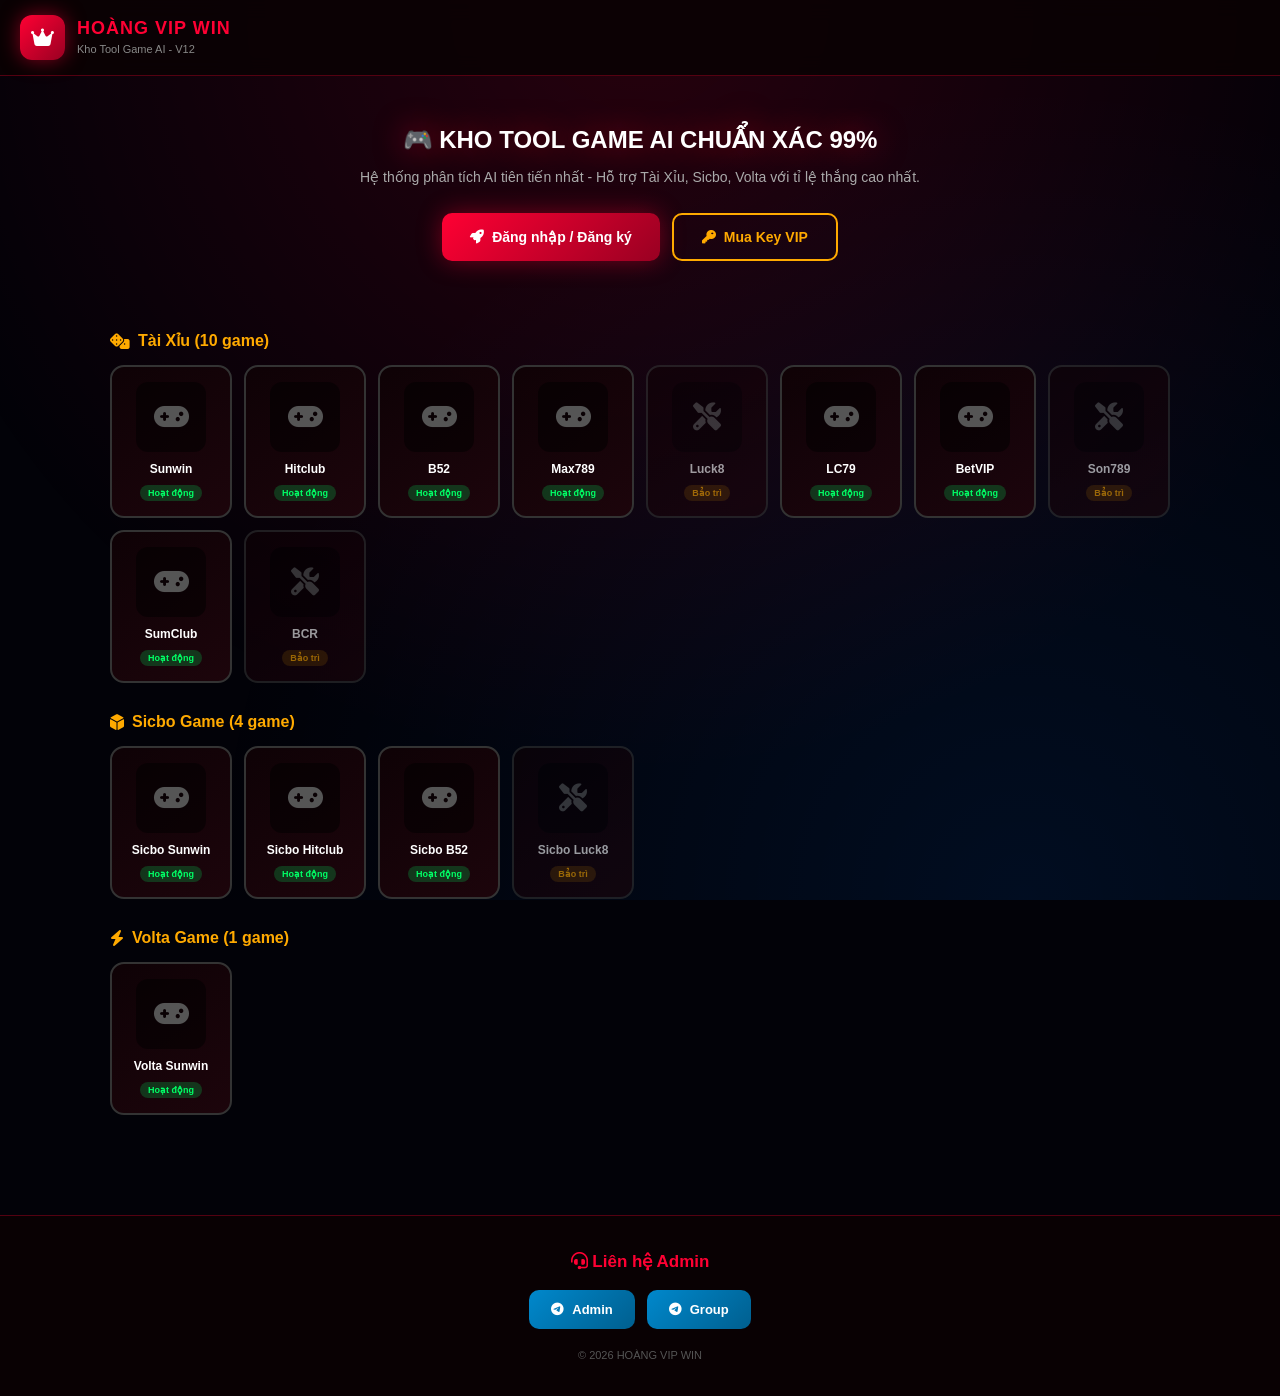
<file: index.html>
<!DOCTYPE html>
<html lang="vi">
<head>
<meta charset="UTF-8">
<meta name="viewport" content="width=device-width, initial-scale=1.0, maximum-scale=1.0, user-scalable=no">
<title>HOÀNG VIP WIN - Kho Tool Game AI</title>
<link rel="stylesheet" href="https://cdnjs.cloudflare.com/ajax/libs/font-awesome/6.5.1/css/all.min.css">
<link rel="stylesheet" href="style.css">
</head>
<body>

<header class="header">
  <div class="logo-box">
    <div class="logo-icon"><i class="fas fa-crown"></i></div>
    <div>
      <h1>HOÀNG VIP WIN</h1>
      <span class="subtitle">Kho Tool Game AI - V12</span>
    </div>
  </div>
</header>

<section class="hero">
  <h2>🎮 KHO TOOL GAME AI CHUẨN XÁC 99%</h2>
  <p>Hệ thống phân tích AI tiên tiến nhất - Hỗ trợ Tài Xỉu, Sicbo, Volta với tỉ lệ thắng cao nhất.</p>
  <div class="hero-buttons">
    <a href="auth.html" class="btn-primary"><i class="fas fa-rocket"></i> Đăng nhập / Đăng ký</a>
    <a href="key.html" class="btn-secondary"><i class="fas fa-key"></i> Mua Key VIP</a>
  </div>
</section>

<section class="games-section">
  <!-- TÀI XỈU -->
  <div class="category">
    <h3 class="category-title"><i class="fas fa-dice"></i> Tài Xỉu (10 game)</h3>
    <div class="game-grid" id="taixiuGrid"></div>
  </div>

  <!-- SICBO -->
  <div class="category">
    <h3 class="category-title"><i class="fas fa-dice-d6"></i> Sicbo Game (4 game)</h3>
    <div class="game-grid" id="sicboGrid"></div>
  </div>

  <!-- VOLTA -->
  <div class="category">
    <h3 class="category-title"><i class="fas fa-bolt"></i> Volta Game (1 game)</h3>
    <div class="game-grid" id="voltaGrid"></div>
  </div>
</section>

<footer class="footer">
  <h3><i class="fas fa-headset"></i> Liên hệ Admin</h3>
  <div class="contact-buttons">
    <a href="https://t.me/tranhoang2286" target="_blank" class="contact-btn"><i class="fab fa-telegram"></i> Admin</a>
    <a href="https://t.me/ongvuaphantich" target="_blank" class="contact-btn"><i class="fab fa-telegram"></i> Group</a>
  </div>
  <p class="copyright">© 2026 HOÀNG VIP WIN</p>
</footer>

<script src="script.js"></script>
<script>
const GAMES = {
  taixiu: [
    { name: 'Sunwin', logo: 'https://i.postimg.cc/y6wrZ8xx/IMG-7874.jpg', link: 'https://web.sunwin.tirol/?affId=Sunwin', type: 'sicbo' },
    { name: 'Hitclub', logo: 'https://i.postimg.cc/L6LQBFgT/IMG-7875.jpg', link: 'https://hitclub.bet', type: 'md5' },
    { name: 'B52', logo: 'https://i.postimg.cc/ZKdxtPTK/IMG-7873.jpg', link: 'https://b52.club', type: 'md5' },
    { name: 'Max789', logo: 'https://i.postimg.cc/vTb5pTnV/IMG-2232.jpg', link: 'https://play.max789e.vin', type: 'md5' },
    { name: 'Luck8', logo: 'https://i.postimg.cc/vTb5pTnV/IMG-2232.jpg', link: 'https://luck8.bet', type: 'sicbo', maintenance: true },
    { name: 'LC79', logo: 'https://i.postimg.cc/C16fC9My/IMG-0544.jpg', link: 'https://lc79.bet', type: 'md5' },
    { name: 'BetVIP', logo: 'https://i.postimg.cc/0QcNyy3N/IMG-2234.jpg', link: 'https://betvip.bet', type: 'md5' },
    { name: 'Son789', logo: '', link: '#', type: '', maintenance: true },
    { name: 'SumClub', logo: 'https://i.postimg.cc/VLMdjmbv/IMG-2235.png', link: 'https://sumclub.bet', type: 'md5' },
    { name: 'BCR', logo: '', link: '#', type: '', maintenance: true }
  ],
  sicbo: [
    { name: 'Sicbo Sunwin', logo: 'https://i.postimg.cc/y6wrZ8xx/IMG-7874.jpg', link: 'https://web.sunwin.tirol', type: 'sicbo' },
    { name: 'Sicbo Hitclub', logo: 'https://i.postimg.cc/L6LQBFgT/IMG-7875.jpg', link: 'https://hitclub.bet', type: 'sicbo' },
    { name: 'Sicbo B52', logo: 'https://i.postimg.cc/ZKdxtPTK/IMG-7873.jpg', link: 'https://b52.club', type: 'sicbo' },
    { name: 'Sicbo Luck8', logo: '', link: '#', type: '', maintenance: true }
  ],
  volta: [
    { name: 'Volta Sunwin', logo: 'https://i.postimg.cc/y6wrZ8xx/IMG-7874.jpg', link: 'https://web.sunwin.tirol', type: 'volta' }
  ]
};

function renderCard(g) {
  if (g.maintenance) {
    return `<div class="game-card maintenance" onclick="showToast('Game đang bảo trì!')">
      <div class="game-logo"><i class="fas fa-tools"></i></div>
      <div class="game-name">${g.name}</div>
      <div class="badge maintenance">Bảo trì</div>
    </div>`;
  }
  return `<div class="game-card" onclick="openGame('${g.name}', '${g.link}', '${g.type}')">
    <div class="game-logo"><img src="${g.logo}" onerror="this.style.display='none';this.parentNode.innerHTML='<i class=\\'fas fa-gamepad\\'></i>'"></div>
    <div class="game-name">${g.name}</div>
    <div class="badge active">Hoạt động</div>
  </div>`;
}

document.getElementById('taixiuGrid').innerHTML = GAMES.taixiu.map(renderCard).join('');
document.getElementById('sicboGrid').innerHTML = GAMES.sicbo.map(renderCard).join('');
document.getElementById('voltaGrid').innerHTML = GAMES.volta.map(renderCard).join('');

function openGame(name, link, type) {
  localStorage.setItem('gameIframe', link);
  localStorage.setItem('gameType', type);
  localStorage.setItem('gameName', name);
  window.location.href = 'tool.html';
}
</script>
</body>
</html>
</file>
<file: style.css>
:root {
  --bg: #020208;
  --red: #ff0033;
  --dark-red: #990022;
  --gold: #ffaa00;
  --green: #00ff66;
  --blue: #0077ff;
}
* { margin: 0; padding: 0; box-sizing: border-box; -webkit-tap-highlight-color: transparent; }
html, body {
  min-height: 100vh;
  background: var(--bg);
  color: #fff;
  font-family: -apple-system, BlinkMacSystemFont, 'Segoe UI', Roboto, sans-serif;
  overflow-x: hidden;
}
body::before {
  content: '';
  position: fixed; inset: 0;
  background: radial-gradient(circle at 50% 0%, rgba(255,0,51,0.15), transparent 70%),
              radial-gradient(circle at 80% 100%, rgba(0,119,255,0.1), transparent 60%);
  pointer-events: none; z-index: 0;
}
.header {
  position: relative; z-index: 2;
  display: flex; justify-content: space-between; align-items: center;
  padding: 15px 20px; flex-wrap: wrap; gap: 10px;
  background: rgba(10,2,4,0.9); border-bottom: 1px solid rgba(255,0,51,0.3);
  backdrop-filter: blur(10px);
}
.logo-box { display: flex; align-items: center; gap: 12px; }
.logo-icon { width: 45px; height: 45px; border-radius: 12px; background: linear-gradient(135deg, var(--red), var(--dark-red)); display: flex; align-items: center; justify-content: center; font-size: 20px; color: #fff; box-shadow: 0 0 20px rgba(255,0,51,0.5); }
.header h1 { font-size: 18px; color: var(--red); letter-spacing: 1px; }
.header .subtitle { font-size: 11px; color: #888; }
.header-stats { display: flex; gap: 15px; font-size: 12px; color: #aaa; }
.header-stats .stat i { color: var(--green); margin-right: 5px; }
.hero {
  position: relative; z-index: 2;
  text-align: center; padding: 50px 20px 40px;
}
.hero h2 { font-size: 24px; color: #fff; margin-bottom: 12px; text-shadow: 0 0 30px rgba(255,0,51,0.5); }
.hero p { color: #aaa; font-size: 14px; max-width: 600px; margin: 0 auto 25px; line-height: 1.6; }
.hero-buttons { display: flex; gap: 12px; justify-content: center; flex-wrap: wrap; }
.btn-primary, .btn-secondary {
  padding: 14px 28px; border-radius: 10px; text-decoration: none; font-weight: 900; font-size: 14px;
  display: inline-flex; align-items: center; gap: 8px; transition: all 0.2s;
}
.btn-primary { background: linear-gradient(135deg, var(--red), var(--dark-red)); color: #fff; box-shadow: 0 0 25px rgba(255,0,51,0.4); }
.btn-primary:active { transform: scale(0.95); }
.btn-secondary { background: transparent; border: 2px solid var(--gold); color: var(--gold); }
.btn-secondary:active { transform: scale(0.95); }
.games-section { position: relative; z-index: 2; padding: 30px 20px; max-width: 1100px; margin: 0 auto; }
.section-title { font-size: 20px; color: var(--red); margin-bottom: 20px; display: flex; align-items: center; gap: 10px; }
.category { margin-bottom: 30px; }
.category-title { font-size: 16px; color: var(--gold); margin-bottom: 15px; display: flex; align-items: center; gap: 8px; }
.game-grid { display: grid; grid-template-columns: repeat(auto-fill, minmax(110px, 1fr)); gap: 12px; }
.game-card {
  background: linear-gradient(145deg, rgba(15,2,6,0.95), rgba(30,5,12,0.95));
  border: 2px solid #333; border-radius: 14px; padding: 15px 8px; text-align: center;
  cursor: pointer; transition: all 0.3s cubic-bezier(0.34,1.56,0.64,1);
  transform-style: preserve-3d; position: relative;
}
.game-card:hover, .game-card:active {
  border-color: var(--red); transform: translateY(-6px) scale(1.03);
  box-shadow: 0 10px 30px rgba(255,0,51,0.4);
}
.game-logo { width: 70px; height: 70px; margin: 0 auto 10px; border-radius: 12px; overflow: hidden; display: flex; align-items: center; justify-content: center; background: rgba(0,0,0,0.5); font-size: 28px; color: #555; }
.game-logo img { width: 100%; height: 100%; object-fit: cover; }
.game-name { font-size: 12px; font-weight: 800; color: #fff; margin-bottom: 6px; }
.badge { font-size: 9px; padding: 3px 8px; border-radius: 20px; display: inline-block; font-weight: 800; }
.badge.active { background: rgba(0,255,102,0.2); color: var(--green); }
.badge.maintenance { background: rgba(255,170,0,0.2); color: var(--gold); }
.game-card.maintenance { opacity: 0.6; cursor: not-allowed; }
.game-card.maintenance:hover { transform: none; box-shadow: none; border-color: #333; }
.about-section { position: relative; z-index: 2; padding: 30px 20px; max-width: 1100px; margin: 0 auto; }
.about-content { display: grid; grid-template-columns: repeat(auto-fit, minmax(280px, 1fr)); gap: 15px; }
.about-card { background: linear-gradient(145deg, rgba(15,2,6,0.95), rgba(30,5,12,0.95)); border: 1px solid rgba(255,0,51,0.3); border-radius: 14px; padding: 22px; transition: all 0.3s; }
.about-card:hover { border-color: var(--red); box-shadow: 0 0 25px rgba(255,0,51,0.3); transform: translateY(-3px); }
.about-card i { font-size: 28px; color: var(--red); margin-bottom: 12px; }
.about-card h4 { font-size: 15px; color: #fff; margin-bottom: 8px; }
.about-card p { font-size: 13px; color: #aaa; line-height: 1.6; }
.footer {
  position: relative; z-index: 2;
  text-align: center; padding: 35px 20px;
  background: rgba(10,2,4,0.9); border-top: 1px solid rgba(255,0,51,0.3); margin-top: 40px;
}
.footer h3 { font-size: 17px; color: var(--red); margin-bottom: 18px; }
.contact-buttons { display: flex; gap: 12px; justify-content: center; flex-wrap: wrap; margin-bottom: 20px; }
.contact-btn { padding: 12px 22px; background: linear-gradient(135deg, #0088cc, #005f8f); border-radius: 10px; color: #fff; text-decoration: none; font-weight: 800; font-size: 13px; display: inline-flex; align-items: center; gap: 8px; transition: all 0.2s; }
.contact-btn:active { transform: scale(0.95); }
.copyright { font-size: 11px; color: #555; }
.toast { position: fixed; bottom: 30px; left: 50%; transform: translateX(-50%) translateY(80px); background: rgba(255,0,51,0.95); color: #fff; padding: 12px 22px; border-radius: 8px; font-size: 13px; font-weight: 700; z-index: 99999; opacity: 0; transition: all 0.3s; max-width: 90vw; text-align: center; }
.toast.show { transform: translateX(-50%) translateY(0); opacity: 1; }
@media (max-width: 600px) {
  .header h1 { font-size: 15px; }
  .hero h2 { font-size: 19px; }
  .hero p { font-size: 12px; }
  .game-grid { grid-template-columns: repeat(auto-fill, minmax(90px, 1fr)); gap: 10px; }
  .game-logo { width: 55px; height: 55px; }
  .game-name { font-size: 10px; }
}
</file>
